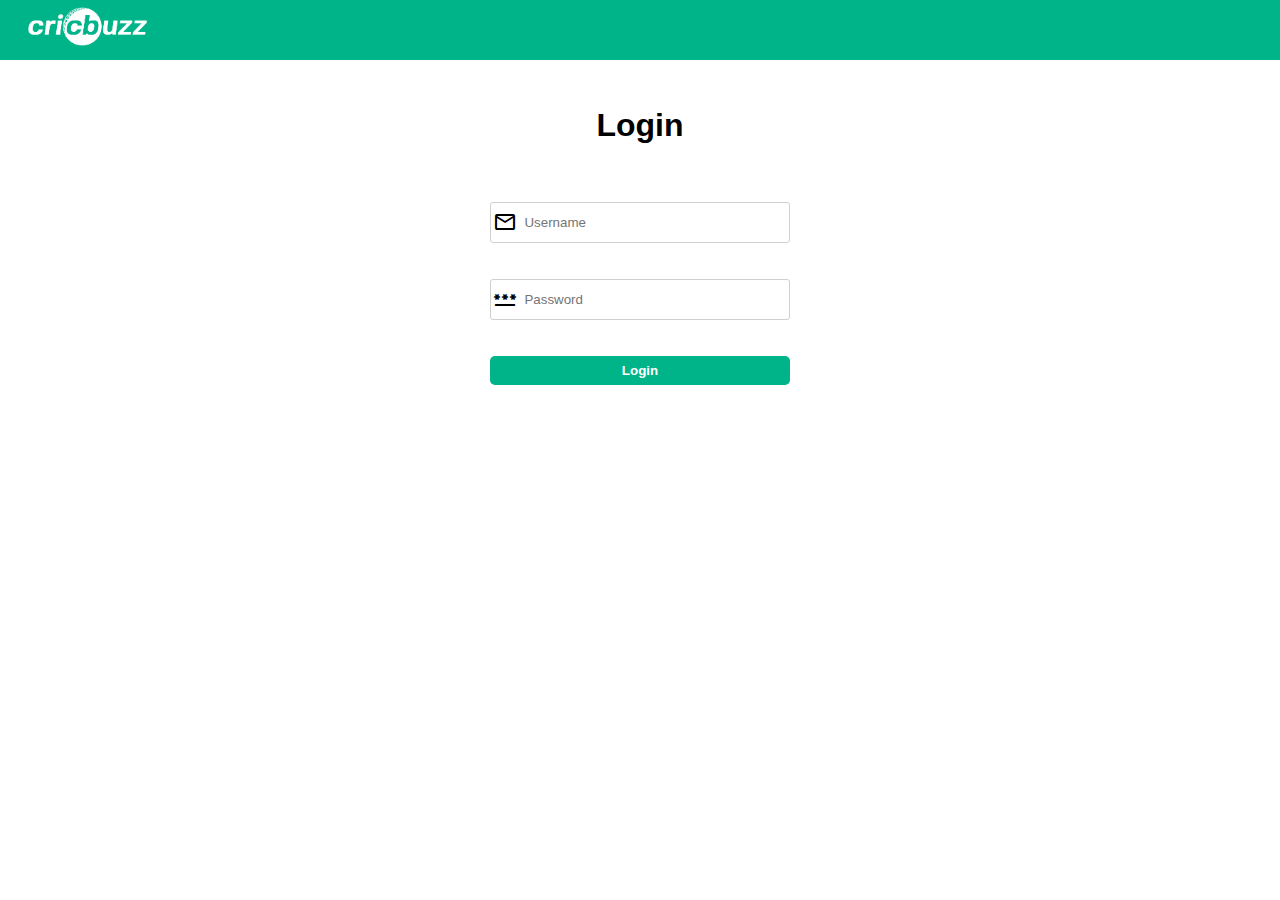
<file: login.html>
<!DOCTYPE html>
<html lang="en">
<head>
    <meta charset="UTF-8">
    <meta name="viewport" content="width=device-width, initial-scale=1.0">
    <link rel="stylesheet" href="login.css">
    <link rel="stylesheet" href="https://fonts.googleapis.com/css2?family=Material+Symbols+Outlined:opsz,wght,FILL,GRAD@20..48,100..700,0..1,-50..200" />
    <title>Login</title>
</head>
<body>
  <nav id="nav1">
    <img id="logo" src="cblogo.png" alt="">
  </nav>
    <div id="div-holder">
        <h1 id="login-header">Login</h1><br  />
        
        <div id="login-error-msg-holder">
          <p id="login-error-msg">Invalid username and/or password</p>
        </div>
        
        <form id="login-form">
          <div class="login-form-field">
            <span class="material-symbols-outlined">
              mail
              </span>
          <input type="text" name="username" id="username-field" placeholder="Username"></div> <br     /> <br     />
          <div class="login-form-field">
            <span class="material-symbols-outlined">
              password
              </span>
          <input type="password" name="password" id="password-field" placeholder="Password"></div>  <br    /> <br     />
          <input type="submit" value="Login" id="login-form-submit"> <br    />  <br  />
        </form>
      
      </div>

      <script src="login.js"></script>
</body>
</html>
</file>
<file: login.css>
*{
  padding: 0;
  margin: 0;
  text-decoration: none;
  list-style: none;
  box-sizing: border-box;
}

#nav1{
    background:  #00b48a;
    height: 60px;
    width: 100%;

}
#logo{
    width: 175px;
    position: absolute;

}
  body {
    height: 100%;
    margin: 0;
    font-family: Arial, Helvetica, sans-serif;
    display: grid;
    justify-items: center;
    align-items: center;
  }
  
  #div-holder {
    width: 50%;
    height: 70%;
    display: grid;
    justify-items: center;
    align-items: center;
    background-color: white;
  }
  
  #login-error-msg-holder {
    width: 100%;
    height: 100%;
    display: grid;
    justify-items: center;
    align-items: center;
  }
  
  #login-error-msg {
    width: 23%;
    text-align: center;
    margin: 0;
    padding: 5px;
    font-size: 12px;
    font-weight: bold;
    color: #8a0000;
    border: 1px solid #8a0000;
    background-color: #e58f8f;
    opacity: 0;
  }
  
  #error-msg-second-line {
    display: block;
  }
  
  #login-form {
    align-self: flex-start;
    display: grid;
    justify-items: center;
    align-items: center;
  }
  
  .login-form-field::placeholder {
    color: #3a3a3a;
  }
  
  .login-form-field {
    width: 300px;
    border: 1px solid rgb(210, 207, 207);
    border-radius: 3px;
    outline: none;
  }
  
  #login-form-submit {
    width: 100%;
    padding: 7px;
    border: none;
    border-radius: 5px;
    color: white;
    font-weight: bold;
    background-color: #00b48a;
    cursor: pointer;
    outline: none;
  }

  #username-field,#password-field{
    border: none;
    padding-left: 5px;
    padding-bottom: 12px;
  }

  span{
    position: relative;
    color: #000000;
    top: 0%;
    transform: translate(10%,30%);
  }

  input:focus{
    outline: none;
  }
</file>
